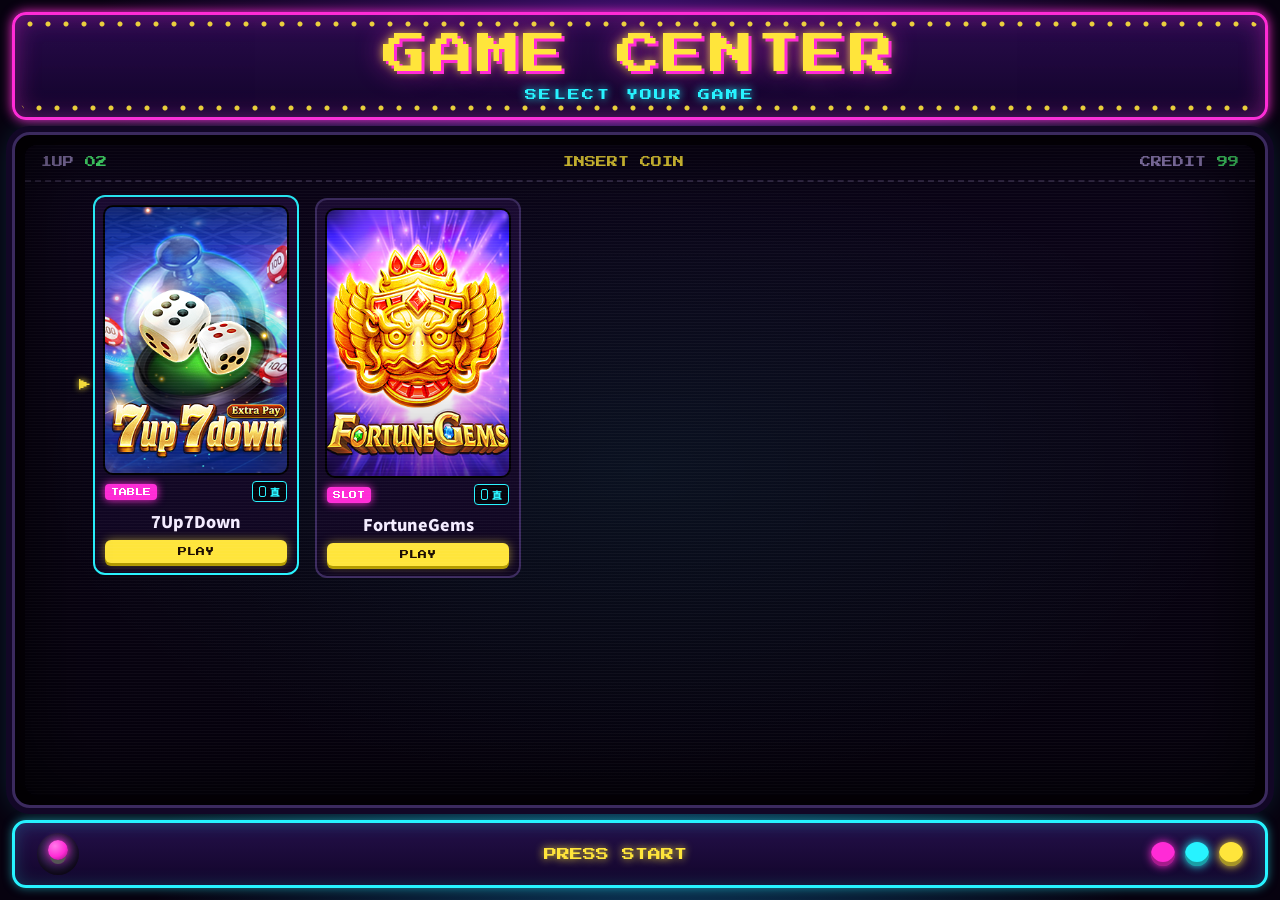
<file: index.html>
<!doctype html>
<html lang="zh-Hant">
<head>
  <meta charset="utf-8">
  <meta name="viewport" content="width=device-width, initial-scale=1, viewport-fit=cover">
  <meta name="theme-color" content="#07020f">
  <title>GAME CENTER</title>
  <link rel="preconnect" href="https://fonts.googleapis.com">
  <link rel="preconnect" href="https://fonts.gstatic.com" crossorigin>
  <link href="https://fonts.googleapis.com/css2?family=Press+Start+2P&family=Noto+Sans+TC:wght@500;900&display=swap" rel="stylesheet">
  <link rel="stylesheet" href="./style.css">
</head>
<body>
  <div class="cabinet">
    <header class="marquee">
      <div class="marquee-lights" aria-hidden="true"></div>
      <h1 class="marquee-title" id="title">GAME CENTER</h1>
      <p class="marquee-sub" id="subtitle">SELECT YOUR GAME</p>
    </header>

    <main class="screen">
      <div class="screen-glass">
        <div class="hud">
          <span class="hud-item">1UP <b id="count">00</b></span>
          <span class="hud-item blink">INSERT COIN</span>
          <span class="hud-item">CREDIT <b>99</b></span>
        </div>

        <ul class="game-grid" id="gameGrid" role="listbox" aria-label="遊戲列表"></ul>

        <div class="status" id="status" hidden></div>
      </div>
      <div class="scanlines" aria-hidden="true"></div>
    </main>

    <footer class="control-panel" aria-hidden="true">
      <div class="joystick"><span class="stick"></span></div>
      <div class="press-start blink">PRESS START</div>
      <div class="buttons">
        <span class="btn btn-a"></span>
        <span class="btn btn-b"></span>
        <span class="btn btn-c"></span>
      </div>
    </footer>
  </div>

  <script src="./main.js"></script>
</body>
</html>
</file>
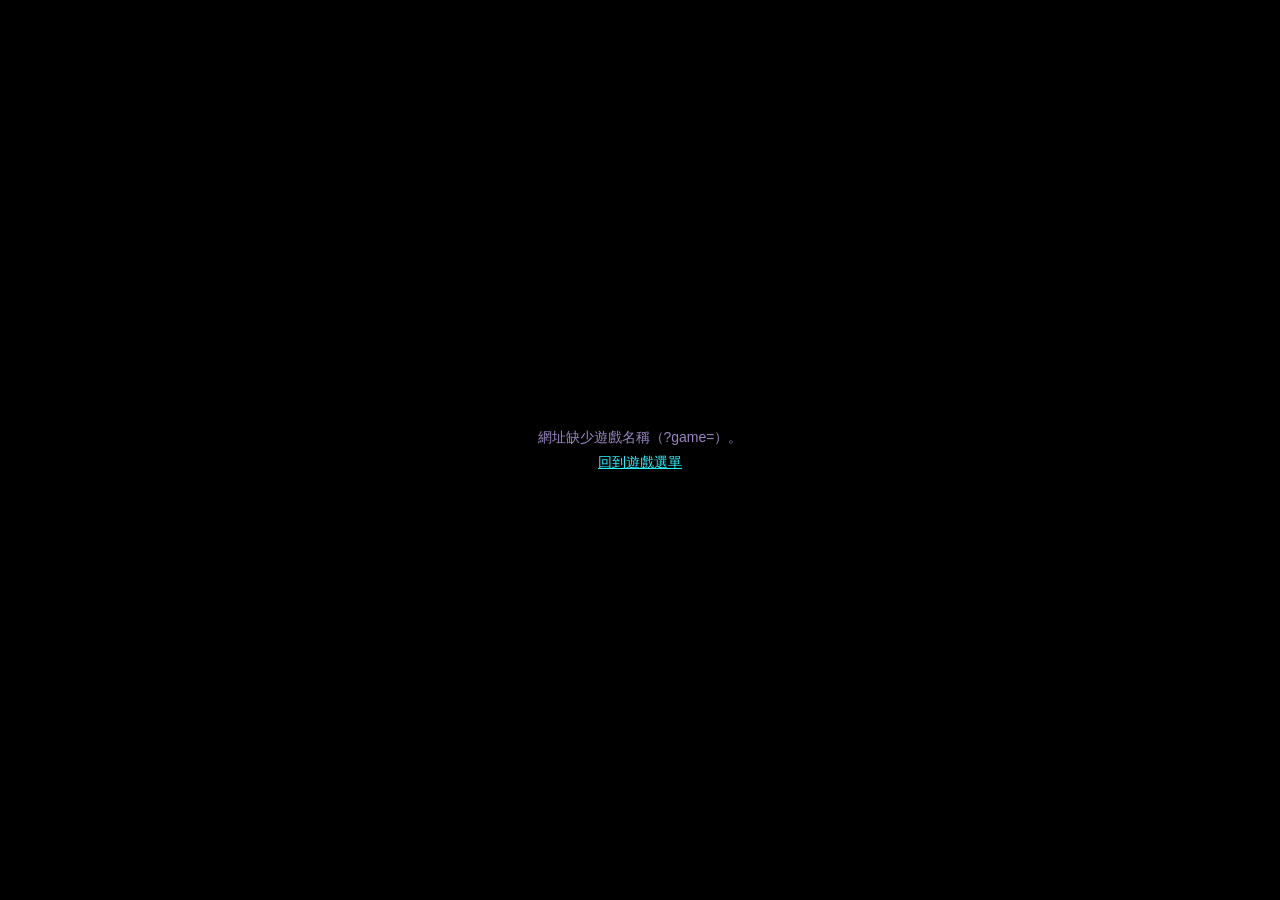
<file: play.html>
<!doctype html>
<html lang="zh-Hant">
<head>
  <meta charset="utf-8">
  <meta name="viewport" content="width=device-width, initial-scale=1, maximum-scale=1, user-scalable=no, viewport-fit=cover">
  <meta name="theme-color" content="#000000">
  <meta name="apple-mobile-web-app-capable" content="yes">
  <title>GAME</title>
  <style>
    /* =========================================================
       遊戲外框頁：用 iframe 載入遊戲，並把遊戲區限制在設計比例內。
       Cocos 的 SHOW_ALL 在視窗比設計比例寬（或高）時，
       會把設計區外的內容也畫出來；限制 iframe 比例後就不會露出。
       ========================================================= */
    html, body {
      margin: 0;
      width: 100%;
      height: 100%;
      background: #000;
      overflow: hidden;
      overscroll-behavior: none;
    }
    body {
      display: flex;
      align-items: center;
      justify-content: center;
    }
    #frame {
      display: block;
      border: 0;
      background: #000;
      /* 預設直式 720x1280，實際比例由下方 script 依 games.json 設定 */
      --ratio: calc(720 / 1280);
      width: min(100vw, 100dvh * var(--ratio));
      height: 100dvh;
    }
    /* 橫式遊戲：限制高度 */
    #frame.landscape {
      width: 100vw;
      height: min(100dvh, 100vw / var(--ratio));
    }
    .msg {
      color: #9a86c4;
      font: 14px/1.8 "Noto Sans TC", "PingFang TC", sans-serif;
      text-align: center;
      padding: 24px;
    }
    .msg a { color: #27f3ff; }
  </style>
</head>
<body>
  <script>
    (function () {
      "use strict";

      function showError(text) {
        var box = document.createElement("div");
        box.className = "msg";
        box.textContent = text;
        box.appendChild(document.createElement("br"));
        var back = document.createElement("a");
        back.href = "./index.html";
        back.textContent = "回到遊戲選單";
        box.appendChild(back);
        document.body.appendChild(box);
      }

      // design 欄位格式 "720x1280"；沒填就依 orientation 判斷
      function parseDesign(game) {
        var m = /^(\d+)\s*[x:×*]\s*(\d+)$/i.exec(String(game.design || ""));
        if (m) return { w: +m[1], h: +m[2] };
        return game.orientation === "landscape" ? { w: 1280, h: 720 } : { w: 720, h: 1280 };
      }

      var gameName = new URLSearchParams(location.search).get("game");
      if (!gameName) {
        showError("網址缺少遊戲名稱（?game=）。");
        return;
      }

      // 遊戲路徑：有填 path 就優先使用，否則自動用 ./gameList/{gameName}/
      function gamePath(game) {
        if (game.path) return game.path;
        return "./gameList/" + encodeURIComponent(gameName) + "/";
      }

      // 實際要檢查的入口檔：路徑是資料夾就補上 index.html
      function entryUrl(game) {
        var path = gamePath(game);
        if (/\.html?(\?.*)?$/i.test(path)) return path;
        return path.replace(/\/?$/, "/") + "index.html";
      }

      // 檢查遊戲專案是否存在
      function projectExists(game) {
        var url = entryUrl(game);
        return fetch(url, { method: "HEAD", cache: "no-store" })
          .then(function (res) {
            if (res.status === 405 || res.status === 501) {
              return fetch(url, { cache: "no-store" }).then(function (r) { return r.ok; });
            }
            return res.ok;
          })
          .catch(function () { return false; });
      }

      fetch("./games.json", { cache: "no-store" })
        .then(function (res) {
          if (!res.ok) throw new Error("HTTP " + res.status);
          return res.json();
        })
        .then(function (data) {
          var game = (data.games || []).filter(function (g) {
            return g && g.gameName === gameName && g.enabled !== false;
          })[0];
          if (!game) {
            showError("games.json 裡找不到遊戲：" + gameName);
            return;
          }
          return projectExists(game).then(function (ok) {
            if (!ok) {
              showError("找不到遊戲專案：" + entryUrl(game));
              return;
            }
            openGame(game);
          });
        })
        .catch(function (err) {
          showError("讀取 games.json 失敗：" + err.message);
        });

      function openGame(game) {
          document.title = game.name || game.gameName;

          var size = parseDesign(game);
          var frame = document.createElement("iframe");
          frame.id = "frame";
          frame.title = game.name || game.gameName;
          frame.setAttribute("allow", "autoplay; fullscreen");
          frame.setAttribute("allowfullscreen", "");
          frame.style.setProperty("--ratio", size.w / size.h);
          if (size.w > size.h) frame.classList.add("landscape");
          // 資料夾路徑結尾補上 /，避免遊戲內的相對路徑讀錯資料夾
          var src = gamePath(game);
          if (!/\.html?(\?.*)?$/i.test(src)) src = src.replace(/\/?$/, "/");
          frame.src = src;
          frame.addEventListener("load", function () { frame.focus(); });
          document.body.appendChild(frame);
      }
    })();
  </script>
</body>
</html>
</file>
<file: style.css>
/* =========================================================
   GAME CENTER 選單入口 — 電玩機台風格
   直版 / 橫版自動切換
   ========================================================= */

:root {
  --bg: #07020f;
  --bg-2: #140629;
  --panel: #1b0b33;
  --magenta: #ff2bd6;
  --cyan: #27f3ff;
  --yellow: #ffe53b;
  --green: #4dff7a;
  --text: #f4ecff;
  --muted: #9a86c4;
  --pixel: "Press Start 2P", "Noto Sans TC", monospace;
  --cjk: "Noto Sans TC", "Noto Sans CJK TC", "PingFang TC", "Microsoft JhengHei", sans-serif;
  /* 封面原圖 260x380，顯示為 0.7 倍 = 182x266 */
  --cover-w: 182px;
  --cover-ratio: 260 / 380;
  --card-pad: 10px;
  --card-border: 2px;
  --card-w: calc(var(--cover-w) + var(--card-pad) * 2 + var(--card-border) * 2);
  --safe-t: env(safe-area-inset-top, 0px);
  --safe-b: env(safe-area-inset-bottom, 0px);
  --safe-l: env(safe-area-inset-left, 0px);
  --safe-r: env(safe-area-inset-right, 0px);
}

* { box-sizing: border-box; }

html, body {
  margin: 0;
  height: 100%;
  background: var(--bg);
  color: var(--text);
  font-family: var(--cjk);
  -webkit-tap-highlight-color: transparent;
  overscroll-behavior: none;
}

body {
  background:
    radial-gradient(ellipse at 50% -10%, #3a0f6b 0%, transparent 60%),
    radial-gradient(ellipse at 50% 120%, #0b3a5c 0%, transparent 55%),
    var(--bg);
}

/* ---------- 機台外框 ---------- */
.cabinet {
  height: 100dvh;
  display: grid;
  grid-template-rows: auto 1fr auto;
  gap: 12px;
  padding: calc(12px + var(--safe-t)) calc(12px + var(--safe-r)) calc(12px + var(--safe-b)) calc(12px + var(--safe-l));
  max-width: 1280px;
  margin: 0 auto;
}

/* ---------- 招牌 ---------- */
.marquee {
  position: relative;
  text-align: center;
  padding: 18px 16px 16px;
  border-radius: 14px;
  background: linear-gradient(180deg, #2a0b4d, #12052a);
  border: 3px solid var(--magenta);
  box-shadow:
    0 0 12px var(--magenta),
    inset 0 0 24px rgba(255, 43, 214, .35);
  overflow: hidden;
}

.marquee-lights {
  position: absolute;
  inset: 6px;
  border-radius: 9px;
  pointer-events: none;
  background:
    radial-gradient(circle, var(--yellow) 0 2px, transparent 3px) 0 0 / 18px 100% repeat-x,
    radial-gradient(circle, var(--yellow) 0 2px, transparent 3px) 9px 100% / 18px 100% repeat-x;
  background-position: 0 0, 9px 100%;
  background-size: 18px 6px, 18px 6px;
  animation: chase 1s steps(2) infinite;
  opacity: .9;
}

@keyframes chase {
  to { background-position: 18px 0, -9px 100%; }
}

.marquee-title {
  margin: 0;
  font-family: var(--pixel);
  font-weight: 400;
  font-size: clamp(18px, 5vw, 44px);
  letter-spacing: .06em;
  color: var(--yellow);
  text-shadow:
    3px 3px 0 var(--magenta),
    0 0 10px rgba(255, 229, 59, .8),
    0 0 26px rgba(255, 43, 214, .6);
}

.marquee-sub {
  margin: 12px 0 0;
  font-family: var(--pixel);
  font-size: clamp(8px, 1.6vw, 12px);
  color: var(--cyan);
  letter-spacing: .2em;
  text-shadow: 0 0 8px var(--cyan);
}

/* ---------- 螢幕 ---------- */
.screen {
  position: relative;
  min-height: 0;
  border-radius: 18px;
  padding: 10px;
  background: #050108;
  border: 3px solid #3b2a5e;
  box-shadow:
    0 0 0 6px #120726,
    0 0 30px rgba(39, 243, 255, .18),
    inset 0 0 60px rgba(0, 0, 0, .9);
}

.screen-glass {
  height: 100%;
  display: flex;
  flex-direction: column;
  border-radius: 12px;
  overflow: hidden;
  background:
    radial-gradient(ellipse at center, rgba(39, 243, 255, .06), transparent 70%),
    linear-gradient(180deg, #0b0418, #06020d);
}

.scanlines {
  position: absolute;
  inset: 10px;
  border-radius: 12px;
  pointer-events: none;
  background: repeating-linear-gradient(
    to bottom,
    rgba(255, 255, 255, .035) 0 1px,
    transparent 1px 3px
  );
  box-shadow: inset 0 0 80px rgba(0, 0, 0, .75);
  animation: flicker 6s infinite;
}

@keyframes flicker {
  0%, 97%, 100% { opacity: 1; }
  98% { opacity: .82; }
}

.hud {
  display: flex;
  justify-content: space-between;
  gap: 8px;
  padding: 12px 16px;
  font-family: var(--pixel);
  font-size: clamp(7px, 1.3vw, 11px);
  color: var(--muted);
  border-bottom: 2px dashed rgba(154, 134, 196, .25);
}
.hud b { color: var(--green); font-weight: 400; }
.hud-item.blink { color: var(--yellow); }

.blink { animation: blink 1.1s steps(1) infinite; }
@keyframes blink { 50% { opacity: 0; } }

/* ---------- 遊戲卡片 ---------- */
.game-grid {
  list-style: none;
  margin: 0;
  padding: 16px;
  flex: 1;
  min-height: 0;
  overflow-y: auto;
  display: grid;
  gap: 16px;
  grid-template-columns: repeat(auto-fill, var(--card-w));
  justify-content: center;
  align-content: start;
  scrollbar-width: thin;
  scrollbar-color: var(--magenta) transparent;
}

.game-card {
  position: relative;
  display: flex;
  flex-direction: column;
  gap: 8px;
  min-width: 0;
  padding: var(--card-pad);
  border-radius: 12px;
  background: linear-gradient(180deg, var(--panel), #0f0620);
  border: var(--card-border) solid #3b2a5e;
  cursor: pointer;
  outline: none;
  transition: transform .15s ease, border-color .15s ease, box-shadow .15s ease;
  animation: card-in .4s ease both;
  animation-delay: calc(var(--i, 0) * 70ms);
}

@keyframes card-in {
  from { opacity: 0; transform: translateY(12px) scale(.96); }
}

.game-card:hover,
.game-card.is-selected {
  border-color: var(--cyan);
  transform: translateY(-3px);
  animation: card-in .4s ease both, glow 1.4s ease-in-out infinite;
  animation-delay: calc(var(--i, 0) * 70ms), 0s;
}

@keyframes glow {
  0%, 100% { box-shadow: 0 0 8px var(--cyan), 0 0 0 rgba(39, 243, 255, 0); }
  50%      { box-shadow: 0 0 18px var(--cyan), 0 0 36px rgba(39, 243, 255, .35); }
}

.game-card:active { transform: scale(.97); }

.game-card.is-selected::before {
  content: "▶";
  position: absolute;
  left: -4px;
  top: 50%;
  transform: translate(-100%, -50%);
  color: var(--yellow);
  font-family: var(--pixel);
  font-size: 12px;
  text-shadow: 0 0 6px var(--yellow);
  animation: blink .8s steps(1) infinite;
}

/* 封面框：固定 260:380 比例，圖片完整顯示、上面不疊任何東西 */
.card-screen {
  position: relative;
  width: 100%;
  aspect-ratio: var(--cover-ratio);
  border-radius: 8px;
  overflow: hidden;
  background: #000;
  box-shadow: 0 0 0 2px #000;
}

.card-screen img {
  width: 100%;
  height: 100%;
  object-fit: contain;
  display: block;
}

/* 沒有封面時的空白框：留給你之後放圖 */
.no-image {
  position: absolute;
  inset: 8px;
  display: grid;
  place-items: center;
  border: 2px dashed rgba(154, 134, 196, .45);
  border-radius: 6px;
  font-family: var(--pixel);
  font-size: 9px;
  color: var(--muted);
  letter-spacing: .15em;
}

/* 標籤列：放在封面下方 */
.card-meta {
  display: flex;
  align-items: center;
  justify-content: space-between;
  gap: 6px;
  min-height: 18px;
}

.card-tag,
.card-orient {
  font-family: var(--pixel);
  font-size: 8px;
  line-height: 1;
  padding: 4px 6px;
  border-radius: 4px;
  white-space: nowrap;
}

.card-tag {
  background: var(--magenta);
  color: #fff;
  box-shadow: 0 0 8px var(--magenta);
}

.card-orient {
  margin-left: auto;
  display: flex;
  font-family: var(--cjk);
  font-size: 10px;
  font-weight: 900;
  align-items: center;
  gap: 4px;
  background: rgba(0, 0, 0, .7);
  color: var(--cyan);
  border: 1px solid var(--cyan);
}

/* 直/橫 小圖示：用 CSS 畫手機外形 */
.orient-icon {
  display: inline-block;
  border: 1.5px solid currentColor;
  border-radius: 2px;
}
.orient-icon.portrait  { width: 7px;  height: 11px; }
.orient-icon.landscape { width: 11px; height: 7px; }

/* 名稱獨立一列：預設 16px，放不下時由 main.js 自動縮小字級（不截斷、不換行） */
.card-name {
  margin: 0;
  font-size: 16px;
  font-weight: 900;
  height: 22px;
  line-height: 22px;
  text-align: center;
  letter-spacing: 0;
  white-space: nowrap;
  overflow: hidden;
}

.card-play {
  display: block;
  margin-top: auto;
  text-align: center;
  font-family: var(--pixel);
  font-size: 9px;
  padding: 7px 8px;
  border-radius: 6px;
  color: #1a0a00;
  background: var(--yellow);
  box-shadow: 0 3px 0 #b39a00, 0 0 10px rgba(255, 229, 59, .5);
}

.game-card.is-selected .card-play { animation: blink .8s steps(1) infinite; }

/* ---------- 狀態訊息（載入中 / 錯誤 / 空清單） ---------- */
.status {
  margin: auto;
  padding: 24px;
  max-width: 520px;
  text-align: center;
  font-size: 14px;
  line-height: 1.8;
  color: var(--muted);
}
.status .status-title {
  display: block;
  margin-bottom: 12px;
  font-family: var(--pixel);
  font-size: 14px;
  color: var(--magenta);
  text-shadow: 0 0 8px var(--magenta);
}
.status code {
  color: var(--cyan);
  background: rgba(39, 243, 255, .08);
  padding: 2px 6px;
  border-radius: 4px;
  word-break: break-all;
}

/* ---------- 控制面板 ---------- */
.control-panel {
  display: flex;
  align-items: center;
  justify-content: space-between;
  gap: 12px;
  padding: 10px 22px;
  border-radius: 14px;
  background: linear-gradient(180deg, #24104a, #12052a);
  border: 3px solid var(--cyan);
  box-shadow: 0 0 10px rgba(39, 243, 255, .5), inset 0 0 18px rgba(39, 243, 255, .2);
}

.joystick {
  position: relative;
  width: 42px;
  height: 42px;
  border-radius: 50%;
  background: radial-gradient(circle at 40% 35%, #3b2a5e, #0d0619);
  box-shadow: inset 0 -3px 6px rgba(0, 0, 0, .6);
}
.stick {
  position: absolute;
  left: 50%;
  top: 50%;
  width: 20px;
  height: 20px;
  transform: translate(-50%, -70%);
  border-radius: 50%;
  background: radial-gradient(circle at 35% 30%, #ff7be9, var(--magenta) 55%, #8a0f73);
  box-shadow: 0 6px 0 -2px #555, 0 0 10px var(--magenta);
  transition: transform .12s ease;
}

.press-start {
  font-family: var(--pixel);
  font-size: clamp(9px, 1.6vw, 13px);
  color: var(--yellow);
  text-shadow: 0 0 8px var(--yellow);
}

.buttons { display: flex; gap: 10px; }
.btn {
  width: 24px;
  height: 24px;
  border-radius: 50%;
  box-shadow: inset 0 -4px 0 rgba(0, 0, 0, .35), 0 0 10px currentColor;
}
.btn-a { background: var(--magenta); color: var(--magenta); }
.btn-b { background: var(--cyan);    color: var(--cyan); }
.btn-c { background: var(--yellow);  color: var(--yellow); }

/* =========================================================
   直版（手機直拿）
   ========================================================= */
@media (orientation: portrait) {
  .cabinet { gap: 10px; }
  .marquee { padding: 16px 12px 14px; }
  .marquee-title { font-size: clamp(18px, 7vw, 40px); }
  .marquee-sub { font-size: clamp(8px, 2.4vw, 12px); }
  .hud { font-size: clamp(7px, 2vw, 11px); padding: 10px 12px; }

  .game-grid {
    grid-template-columns: repeat(2, var(--card-w));
    gap: 12px;
    padding: 12px 12px 12px 20px;
  }
  .press-start { font-size: clamp(8px, 2.6vw, 13px); }
}

/* 手機直版：一個畫面至少完整顯示 2x2 = 4 款
   - 隱藏控制面板、壓縮招牌、拿掉 PLAY（點整張卡片進入）
   - 封面大小同時受「寬度放得下 2 欄」與「高度放得下 2 列」限制 */
@media (orientation: portrait) and (max-width: 599px) {
  .cabinet {
    grid-template-rows: auto 1fr;
    gap: 8px;
    padding-top: calc(8px + var(--safe-t));
    padding-bottom: calc(8px + var(--safe-b));
  }
  .control-panel { display: none; }
  .marquee { padding: 10px 12px 9px; }
  .marquee-title { font-size: clamp(18px, 6.4vw, 30px); }
  .marquee-sub { margin-top: 7px; }
  .hud { padding: 8px 12px; }
  .card-play { display: none; }
  .game-card { gap: 6px; }

  :root {
    --card-pad: 8px;
    /* 非封面部分的高度：上下內距 + 外框 + 標籤列 + 名稱 + 間距 */
    --card-extra-h: calc(var(--card-pad) * 2 + var(--card-border) * 2 + 18px + 22px + 12px);
    /* 招牌、HUD、外框、內距等固定佔用的高度 */
    --chrome-h: calc(196px + var(--safe-t) + var(--safe-b));
    --cover-h-fit: calc((100dvh - var(--chrome-h) - 12px) / 2 - var(--card-extra-h));
    --cover-w-fit: calc((100vw - 112px) / 2 - var(--card-pad) * 2 - var(--card-border) * 2);
    --cover-w: max(72px, min(182px, var(--cover-w-fit), var(--cover-h-fit) * 260 / 380));
  }
}

/* 平板直版：寬度夠就放更多欄 */
@media (orientation: portrait) and (min-width: 600px) {
  .game-grid { grid-template-columns: repeat(auto-fill, var(--card-w)); }
}

/* =========================================================
   手機橫版（高度很矮）：招牌和控制面板壓縮，留空間給卡片
   ========================================================= */
@media (orientation: landscape) and (max-height: 500px) {
  .cabinet { gap: 8px; padding-top: calc(8px + var(--safe-t)); padding-bottom: calc(8px + var(--safe-b)); }
  .marquee {
    display: flex;
    align-items: center;
    justify-content: center;
    gap: 16px;
    padding: 8px 12px;
  }
  .marquee-title { font-size: clamp(14px, 3.2vw, 24px); }
  .marquee-sub { margin: 0; font-size: 8px; }
  .hud { padding: 6px 12px; }
  /* 直式卡片較高：隱藏控制面板，卡片改成「封面在左、資訊在右」，
     封面高度依螢幕高度計算，整張卡片一定放得進畫面 */
  .control-panel { display: none; }
  .cabinet { grid-template-rows: auto 1fr; }
  :root {
    --cover-h: min(266px, calc(100dvh - 170px));
    --cover-w: calc(var(--cover-h) * 260 / 380);
  }
  .game-grid {
    grid-template-columns: repeat(auto-fill, minmax(min(100%, 280px), 1fr));
    gap: 12px;
    padding: 10px 12px 10px 20px;
  }
  .game-card {
    display: grid;
    grid-template-columns: var(--cover-w) minmax(0, 1fr);
    grid-template-rows: auto 1fr auto;
    column-gap: 12px;
    row-gap: 8px;
  }
  .card-screen { grid-row: 1 / 4; width: var(--cover-w); }
  .card-meta { grid-column: 2; }
  .card-name { grid-column: 2; align-self: center; }
  .card-play { grid-column: 2; }
}

/* 減少動態效果 */
@media (prefers-reduced-motion: reduce) {
  *, *::before, *::after { animation: none !important; transition: none !important; }
}
</file>
